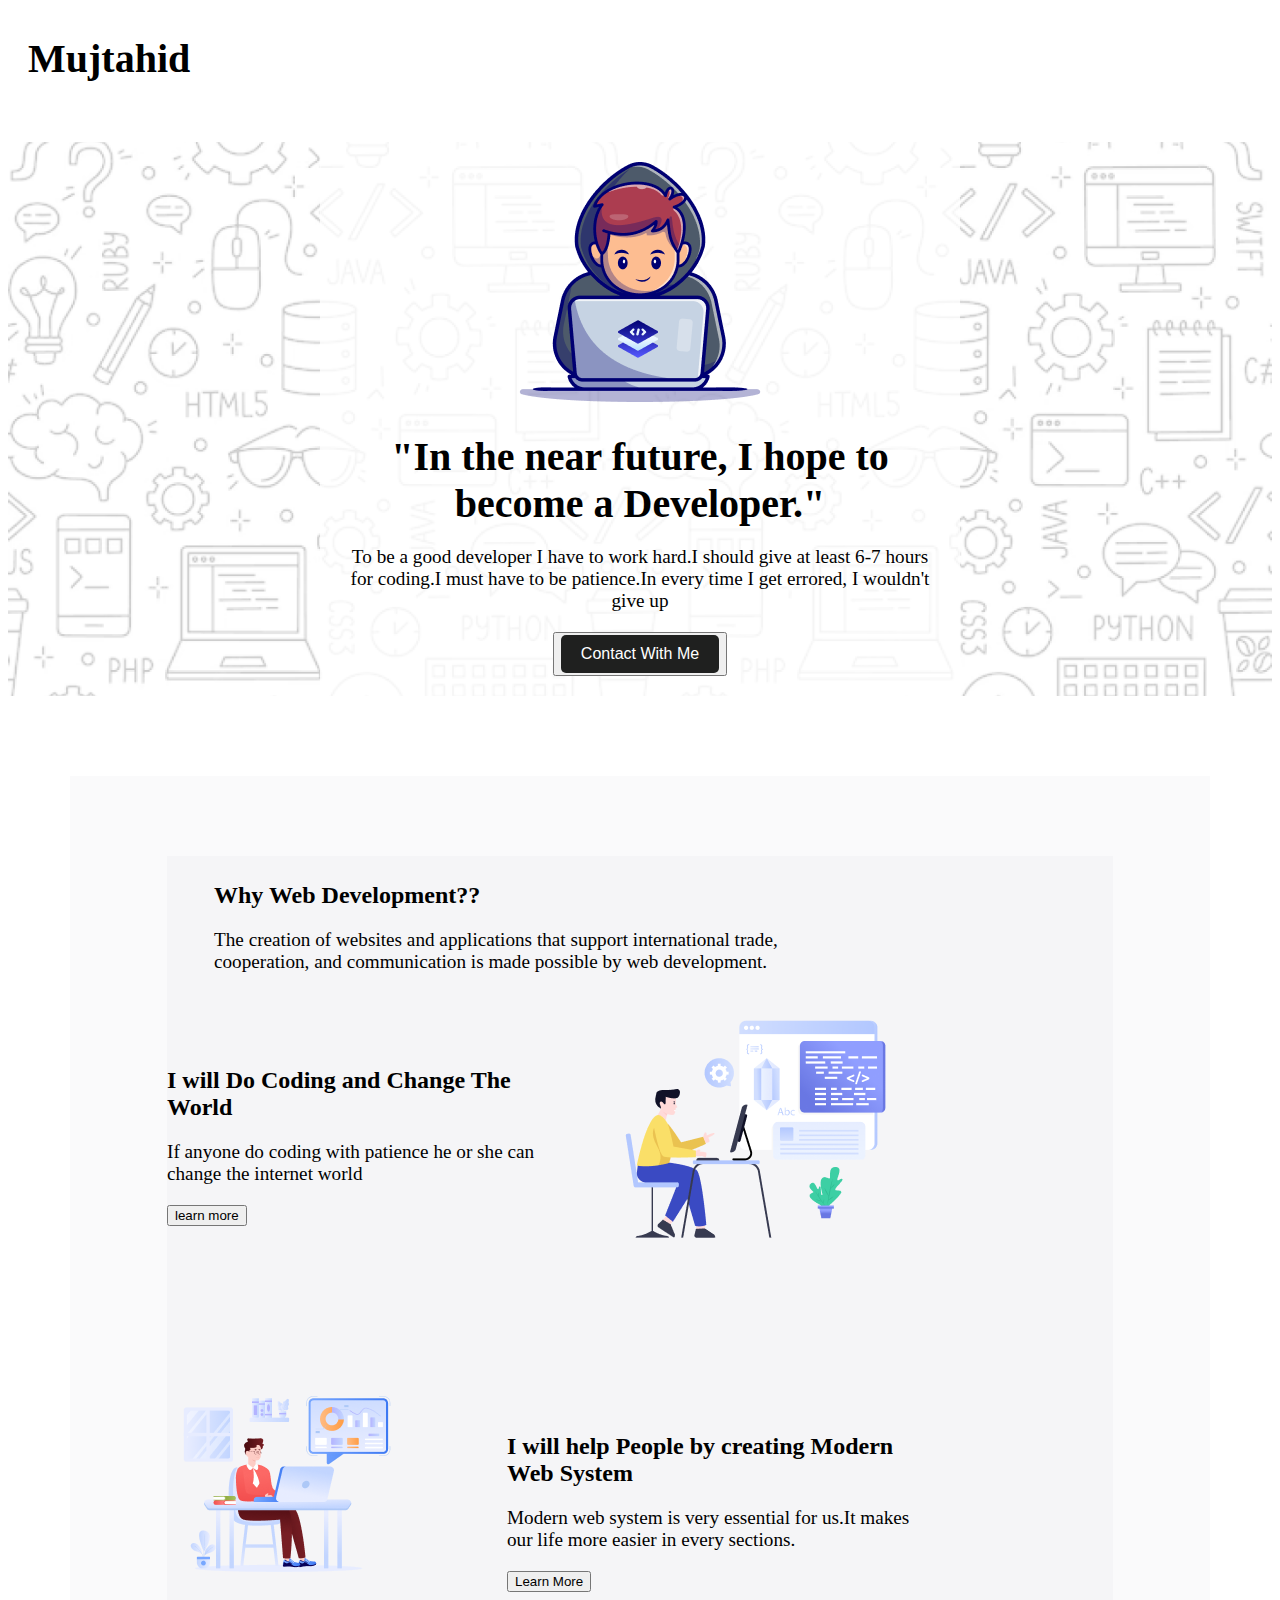
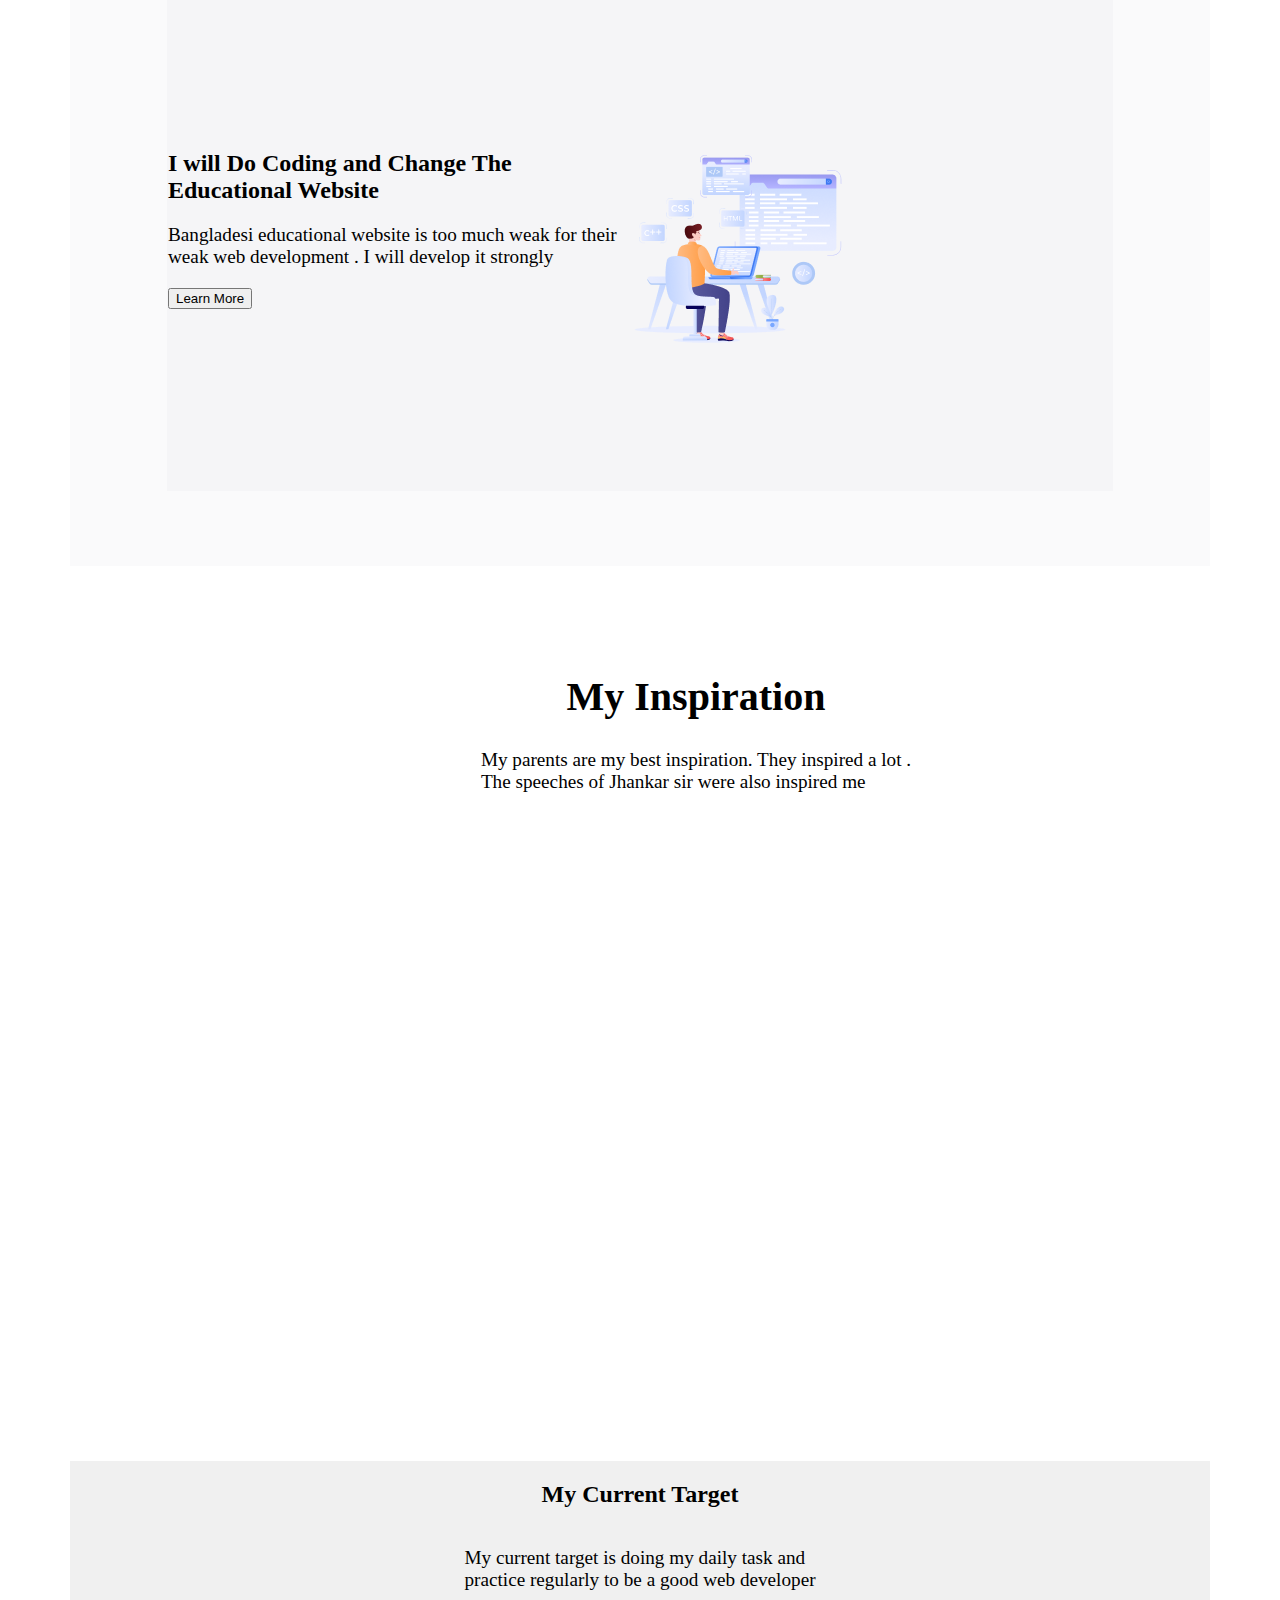
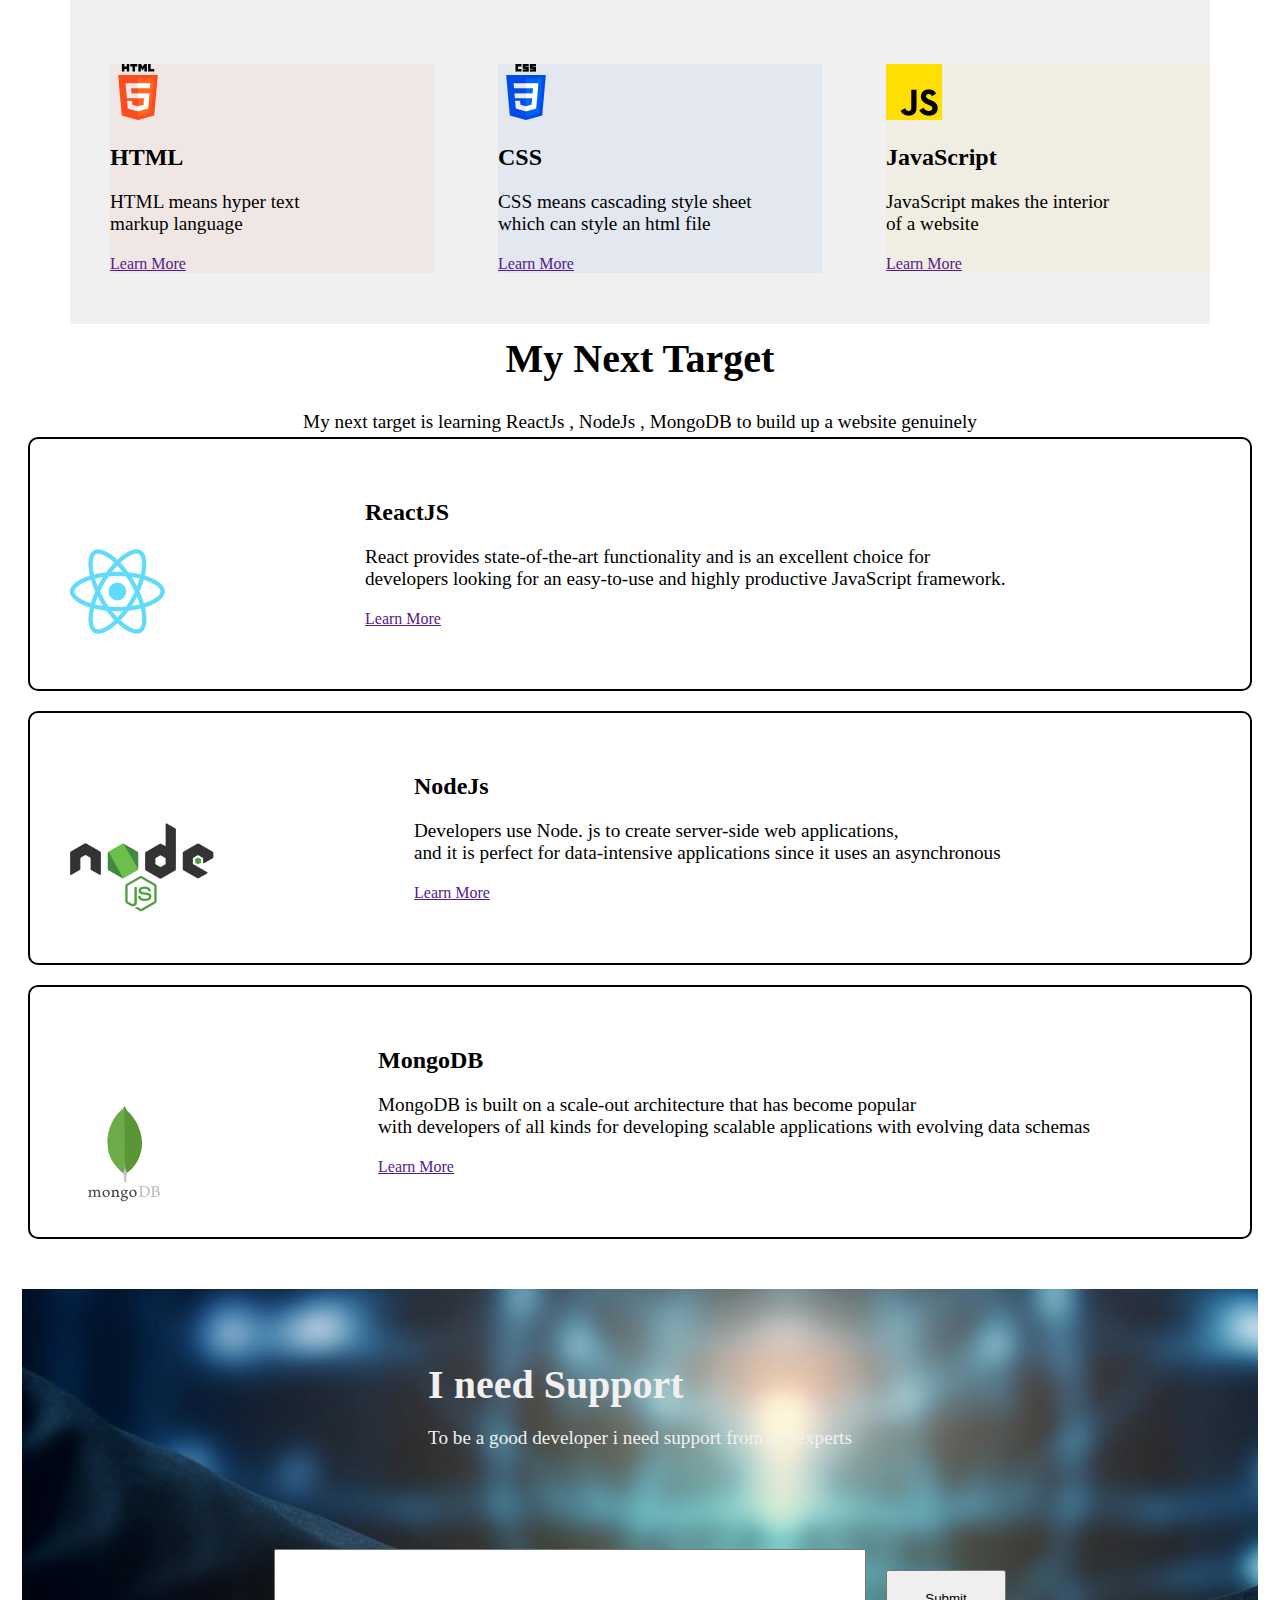
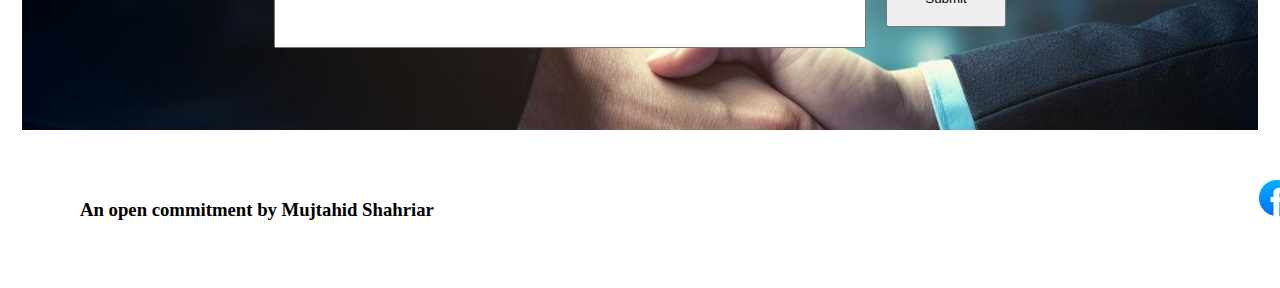
<file: index.html>
<!DOCTYPE html>
<html lang="en">
<head>
    <meta charset="UTF-8">
    <meta name="viewport" content="width=device-width, initial-scale=1.0">
    <title>Dev Portfolio</title>
    <link rel="preconnect" href="https://fonts.googleapis.com">
<link rel="preconnect" href="https://fonts.gstatic.com" crossorigin>
<link href="https://fonts.googleapis.com/css2?family=Azeret+Mono:ital,wght@0,100..900;1,100..900&display=swap" rel="stylesheet">
<link rel="stylesheet" href="./style.css">
</head>
<body>
    <header>
        <section>
            <div class="navi">
                <h1 class="up head">Mujtahid</h1>
                <button class="up but">Download Resume</button>
            </div>
        </section>
    <section class="first ">
        <div class="content"> 
            <img src="./assets/Group.png" alt="Center Image"> <!-- Replace 'center-image.jpg' with your image path -->
            <h1>"In the near future, I hope to become a Developer." </h1>
            <p>To be a good developer I have to work hard.I should give at least 6-7 hours for coding.I must have to be patience.In every time I get errored, I wouldn't give up </p>
            <button><a href="#" class="button">Contact With Me</a></button>
        </div>    
    </section>

    </header>
    <main>
        <div class="outer-container">
            
            
            <div class="inner-container">
              <div class="txt">   <h2>Why Web Development??</h2>
                <p>The creation of websites and applications that support international trade,<br> cooperation, and communication is made possible by web development.</p></div>
              <div  class="inner-box" id="one" >
                
                    <div class="upper">
                    <h2>I will Do Coding and Change The <br>World</h2>
                    <p>If anyone do coding with patience he or she can <br> change the internet world</p>
                    <button>learn more</button>
                    </div>
                    <div class="right">
                        <img src="./assets/Layer_1.png" alt="">

                    </div>
              </div>
              <div class="inner-box" id="two">
                <div class="mid">
                    <img src="./assets/Group 3.png" alt="">
                </div>
                <div class="r1">
                    <h2>I will help People by creating Modern <br>Web System</h2>
                    <p>Modern web system is very essential for us.It makes <br>our life more easier in every sections.</p>
                    <button>Learn More</button>

                </div>
              </div>
              <div class="inner-box" id="three">
                <div class="last">
                    <h2>I will Do Coding and Change The <br>Educational Website</h2>
                    <p>Bangladesi educational website is too much weak for their <br> weak  web development . I will develop it strongly</p>
                    <button>Learn More</button>
                </div>
                <div class="r2">
                    <img src="./assets/Group 4.png" alt="">
                </div>
              </div>
            
            </div>
          </div>
          <div class="inspire">
            <div class="uc">
            <h1 class="inspiration">My Inspiration</h1>
            <p class="inspiration">My parents are my best inspiration. They inspired a lot . <br> The speeches of Jhankar sir were also inspired me  </p>
        </div> 
        <iframe class="yt" width="1076" height="550" src="https://www.youtube.com/embed/5O5e0nnVulY?si=nMim3J33lgjTlqzb" title="YouTube video player" frameborder="0" allow="accelerometer; autoplay; clipboard-write; encrypted-media; gyroscope; picture-in-picture; web-share" referrerpolicy="strict-origin-when-cross-origin" allowfullscreen></iframe>
          </div>
          <div class="container">
            <div class="top-middle">
                <h2>My Current Target</h2>
                <p>My current target is doing my daily task and <br> practice regularly to be a good web developer</p>
            </div>
            <div class="flex-container">
              <div class="flex-item">
                <div class="html">
                <img src="./assets/html.png" alt="">
                <h2>HTML</h2>
                <p>HTML means hyper text <br> markup language</p>
                 <a href="">Learn More</a>
            </div>
              </div>
              <div class="flex-item">
                <div class="css">
                    <img src="./assets/css.png" alt="">
                    <h2>CSS</h2>
                    <p>CSS means cascading style sheet <br>which can style an html file </p>
                    <a href="">Learn More</a>
                </div>
              </div>
              <div class="flex-item">
                <div class="java">
                    <img src="./assets/js.png" alt="">
                    <h2>JavaScript</h2>
                    <p>JavaScript makes the interior <br> of a website </p>
                    <a href="">Learn More</a>
                </div>
              </div>
            </div>
          </div>
          <div class="others-heading">
               <h1>
                My Next Target
               </h1>
                <p>
                   My next target is learning ReactJs , NodeJs , MongoDB to build up a website genuinely 
                </p>
          </div>
          <div class="react">
            <img class="re-img" src="./assets/react.png" alt="" sizes="" srcset="">
            <div class="inner-react">
            <h2>
                ReactJS
            </h2>
            <p>React provides state-of-the-art functionality and is an excellent choice for <br> developers looking for an easy-to-use and highly productive JavaScript framework.</p>
            <a href="">Learn More</a>
        </div>
          </div>
          <div class="node">
            <img class="no-img" src="./assets/nodejs.png" alt="">
            <div class="inner-node">
                <h2>NodeJs</h2>
                <p>Developers use Node. js to create server-side web applications,<br> and it is perfect for data-intensive applications since it uses an asynchronous</p>
                <a href="">Learn More</a>
            </div>
          </div>
          <div class="mongo">
            <img class="mong-img" src="./assets/mongodb.png" alt="">
            <div class="inner-mong">
            <h2>MongoDB</h2> 
            <p>MongoDB is built on a scale-out architecture that has become popular <br> with developers of all kinds for developing scalable applications with evolving data schemas</p>
            <a href="">Learn More</a>
            </div>
          </div>
          <div class="foot-up">
            <div class="foot-text">
               <div><h1 class="fnts">I need Support</h1>
                <p class="fnt">To be a good developer i need support from the experts</p></div>
                <div class="foot-div">
                    <input class="feed" type="text" >
                    <button class="last-sub">Submit</button>
                   </div>
            </div>
          </div>
          
    </main>
    <footer>
            <div class="footer">
              <div class="inner-footer"> <div> <h3>An open commitment by Mujtahid Shahriar</h3></div>
               <div>
                <img src="./assets/facebook.png" alt="">
                <img src="./assets/github.png" alt="">
                <img src="./assets/linkedin-icon 1.png" alt="">
               </div>
            </div>
            </div>
    </footer>
</body>
</html>
</file>
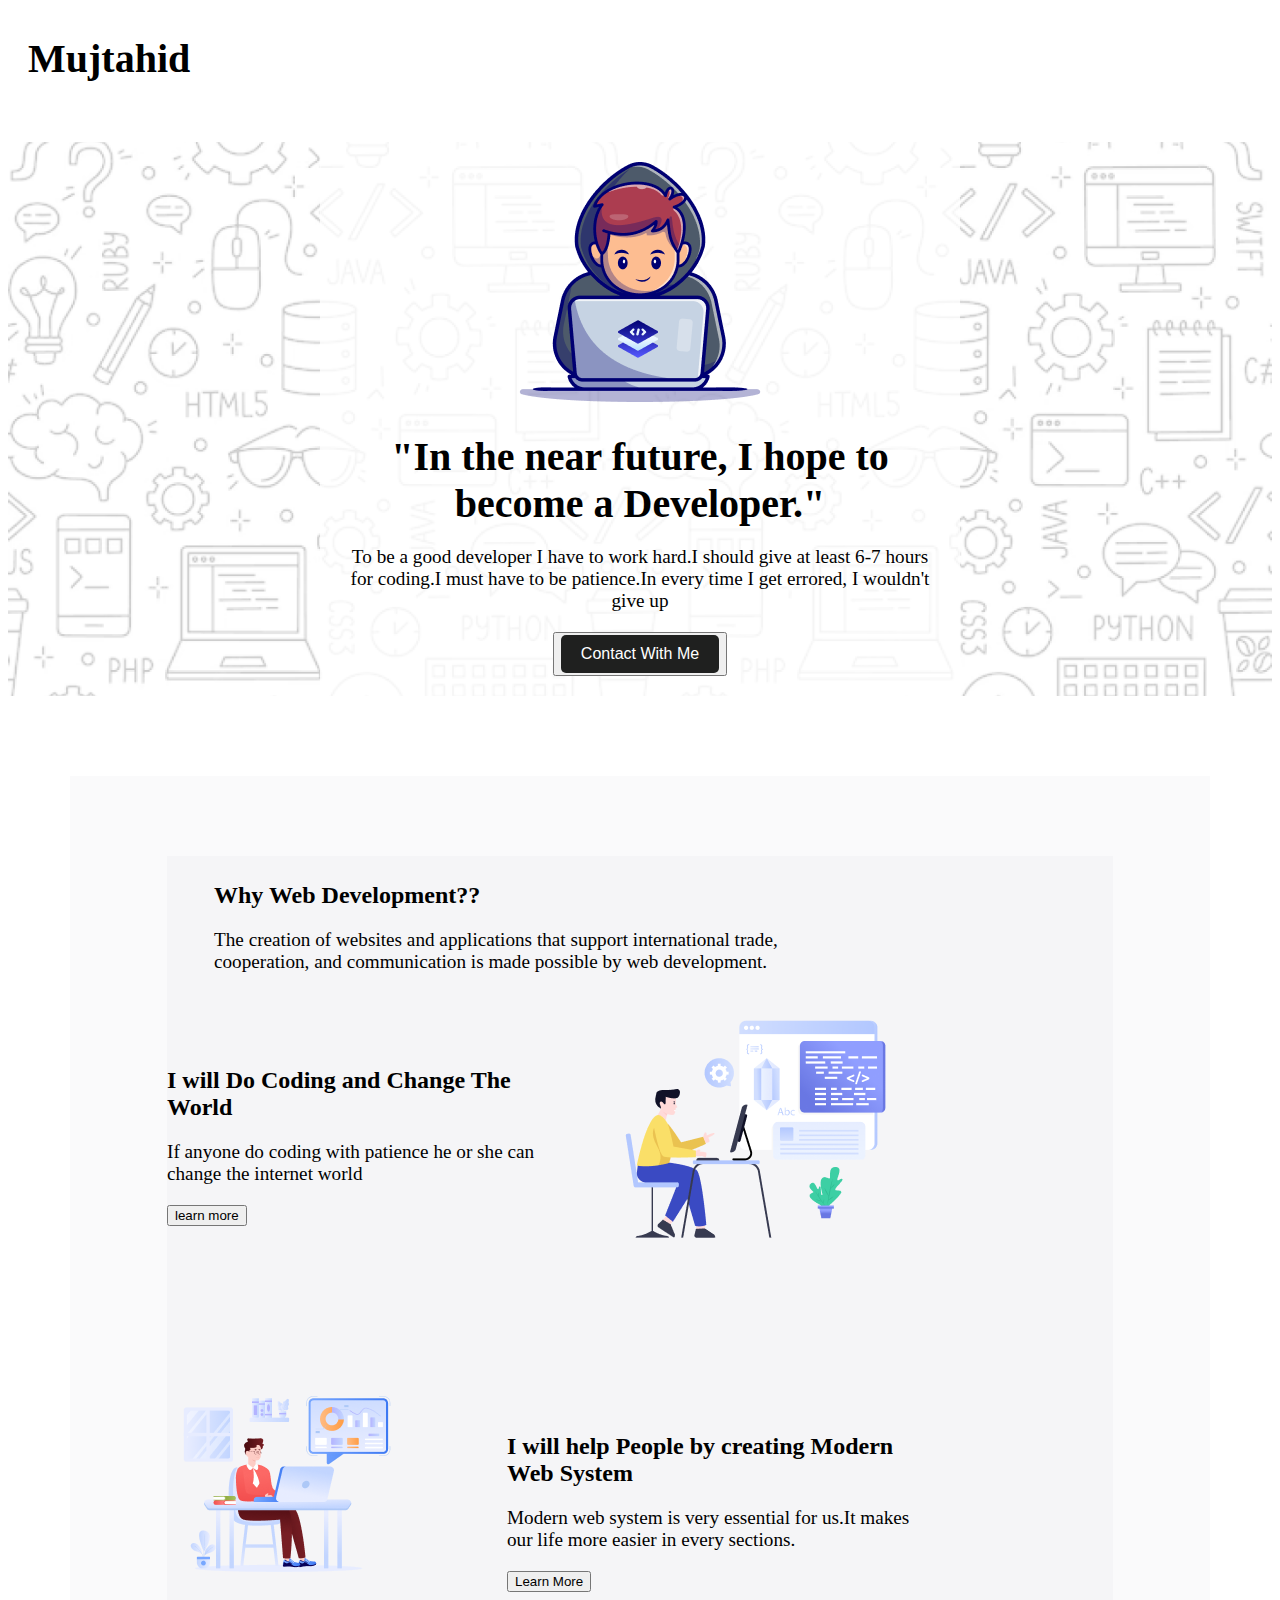
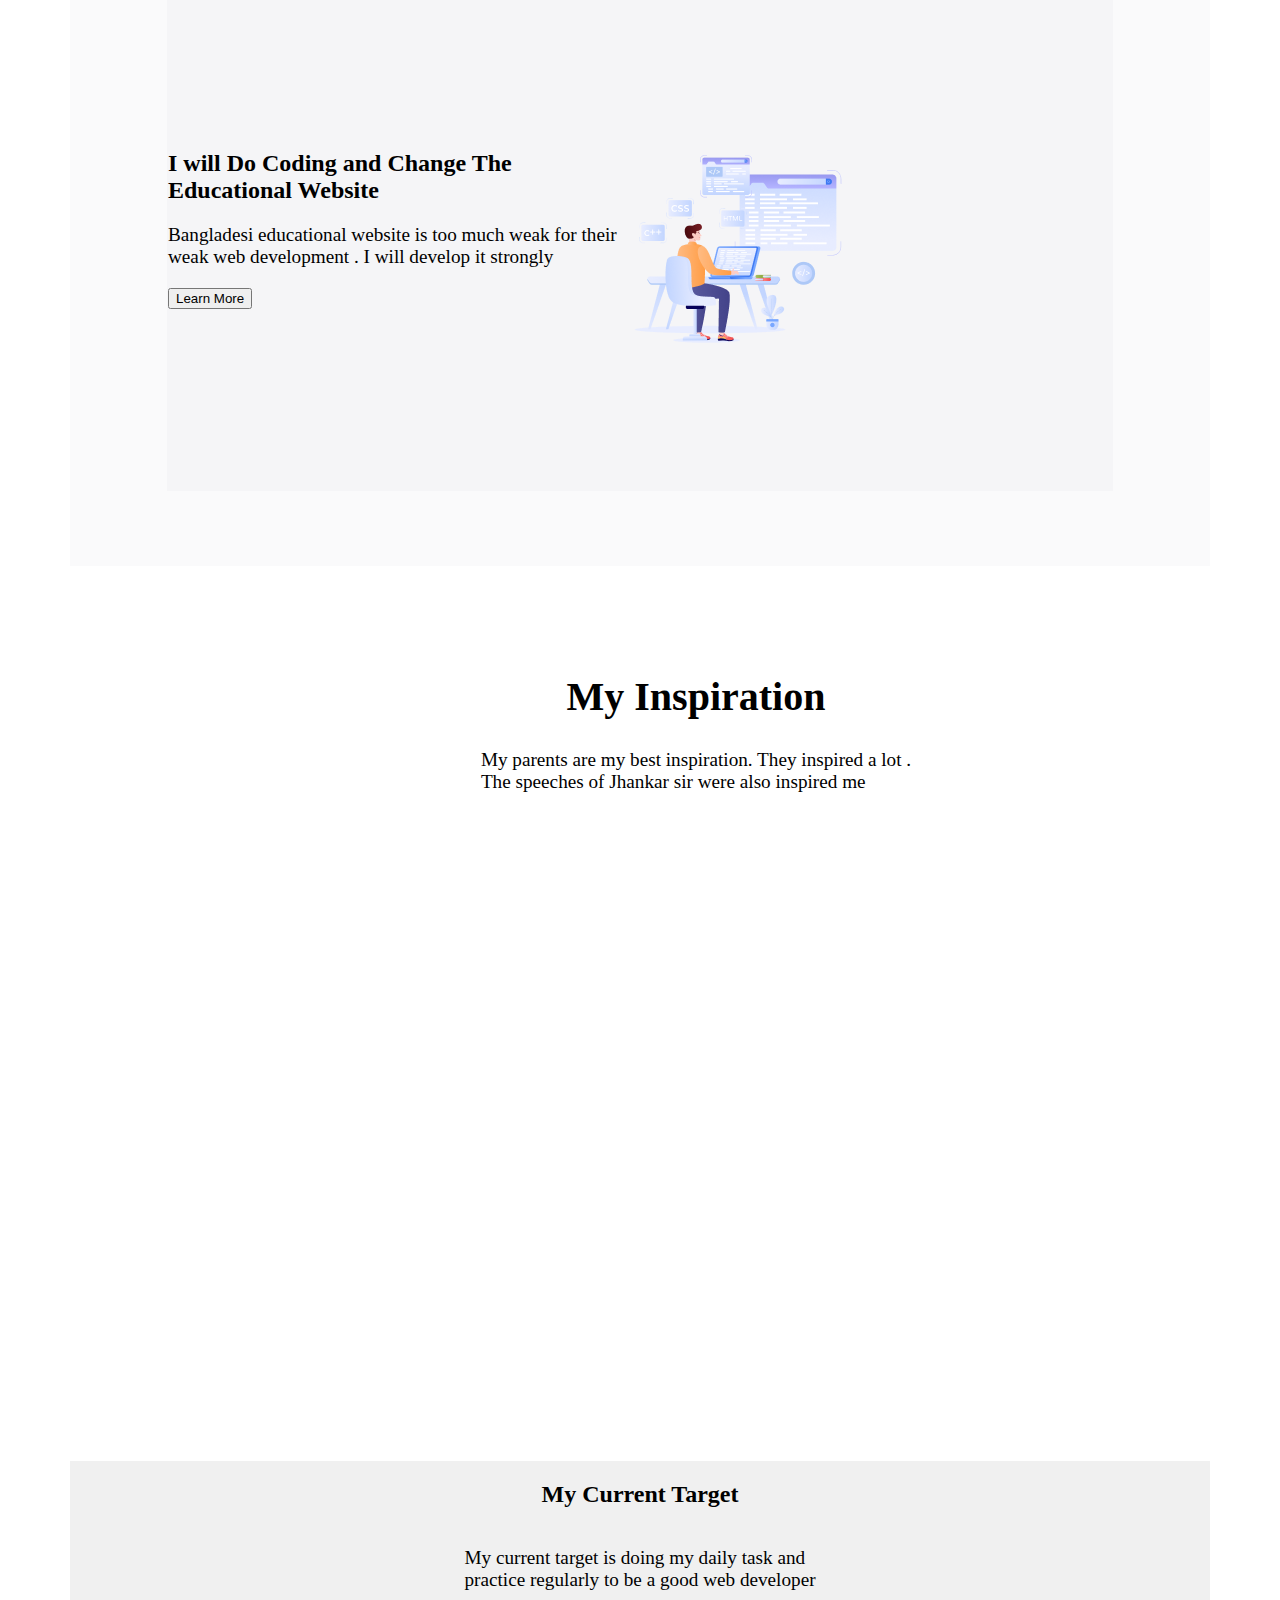
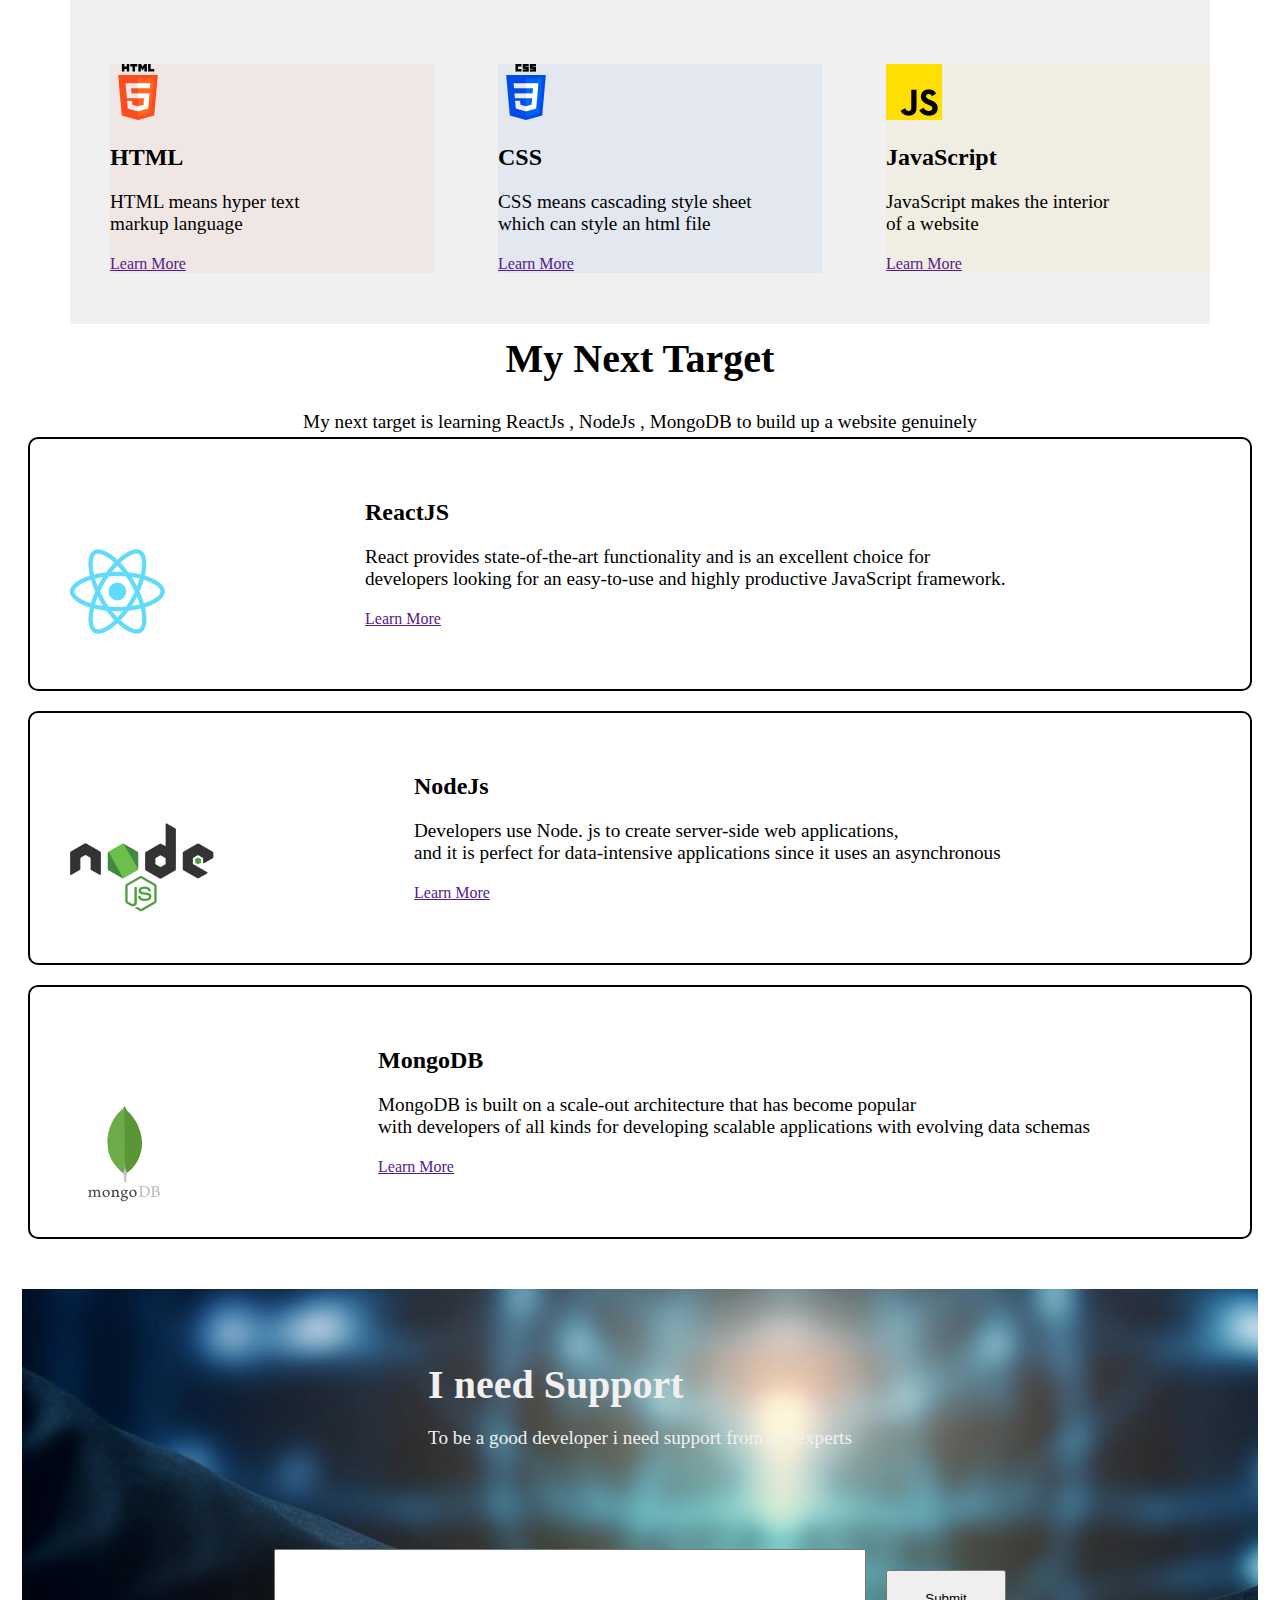
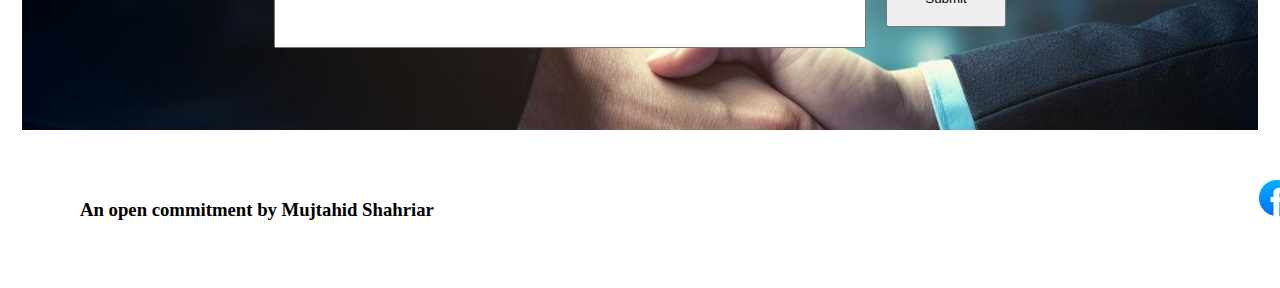
<file: Assignment/index.html>
<!DOCTYPE html>
<html lang="en">
<head>
    <meta charset="UTF-8">
    <meta name="viewport" content="width=device-width, initial-scale=1.0">
    <title>Dev Portfolio</title>
    <link rel="preconnect" href="https://fonts.googleapis.com">
<link rel="preconnect" href="https://fonts.gstatic.com" crossorigin>
<link href="https://fonts.googleapis.com/css2?family=Azeret+Mono:ital,wght@0,100..900;1,100..900&display=swap" rel="stylesheet">
<link rel="stylesheet" href="../Assignment/style.css">
</head>
<body>
    <header>
        <section>
            <div class="navi">
                <h1 class="up head">Mujtahid</h1>
                <button class="up but">Download Resume</button>
            </div>
        </section>
    <section class="first ">
        <div class="content"> 
            <img src="./assets/Group.png" alt="Center Image"> <!-- Replace 'center-image.jpg' with your image path -->
            <h1>"In the near future, I hope to become a Developer." </h1>
            <p>To be a good developer I have to work hard.I should give at least 6-7 hours for coding.I must have to be patience.In every time I get errored, I wouldn't give up </p>
            <button><a href="#" class="button">Contact With Me</a></button>
        </div>    
    </section>

    </header>
    <main>
        <div class="outer-container">
            
            
            <div class="inner-container">
              <div class="txt">   <h2>Why Web Development??</h2>
                <p>The creation of websites and applications that support international trade,<br> cooperation, and communication is made possible by web development.</p></div>
              <div  class="inner-box" id="one" >
                
                    <div class="upper">
                    <h2>I will Do Coding and Change The <br>World</h2>
                    <p>If anyone do coding with patience he or she can <br> change the internet world</p>
                    <button>learn more</button>
                    </div>
                    <div class="right">
                        <img src="./assets/Layer_1.png" alt="">

                    </div>
              </div>
              <div class="inner-box" id="two">
                <div class="mid">
                    <img src="./assets/Group 3.png" alt="">
                </div>
                <div class="r1">
                    <h2>I will help People by creating Modern <br>Web System</h2>
                    <p>Modern web system is very essential for us.It makes <br>our life more easier in every sections.</p>
                    <button>Learn More</button>

                </div>
              </div>
              <div class="inner-box" id="three">
                <div class="last">
                    <h2>I will Do Coding and Change The <br>Educational Website</h2>
                    <p>Bangladesi educational website is too much weak for their <br> weak  web development . I will develop it strongly</p>
                    <button>Learn More</button>
                </div>
                <div class="r2">
                    <img src="./assets/Group 4.png" alt="">
                </div>
              </div>
            
            </div>
          </div>
          <div class="inspire">
            <div class="uc">
            <h1 class="inspiration">My Inspiration</h1>
            <p class="inspiration">My parents are my best inspiration. They inspired a lot . <br> The speeches of Jhankar sir were also inspired me  </p>
        </div> 
        <iframe class="yt" width="1076" height="550" src="https://www.youtube.com/embed/5O5e0nnVulY?si=nMim3J33lgjTlqzb" title="YouTube video player" frameborder="0" allow="accelerometer; autoplay; clipboard-write; encrypted-media; gyroscope; picture-in-picture; web-share" referrerpolicy="strict-origin-when-cross-origin" allowfullscreen></iframe>
          </div>
          <div class="container">
            <div class="top-middle">
                <h2>My Current Target</h2>
                <p>My current target is doing my daily task and <br> practice regularly to be a good web developer</p>
            </div>
            <div class="flex-container">
              <div class="flex-item">
                <div class="html">
                <img src="./assets/html.png" alt="">
                <h2>HTML</h2>
                <p>HTML means hyper text <br> markup language</p>
                 <a href="">Learn More</a>
            </div>
              </div>
              <div class="flex-item">
                <div class="css">
                    <img src="./assets/css.png" alt="">
                    <h2>CSS</h2>
                    <p>CSS means cascading style sheet <br>which can style an html file </p>
                    <a href="">Learn More</a>
                </div>
              </div>
              <div class="flex-item">
                <div class="java">
                    <img src="./assets/js.png" alt="">
                    <h2>JavaScript</h2>
                    <p>JavaScript makes the interior <br> of a website </p>
                    <a href="">Learn More</a>
                </div>
              </div>
            </div>
          </div>
          <div class="others-heading">
               <h1>
                My Next Target
               </h1>
                <p>
                   My next target is learning ReactJs , NodeJs , MongoDB to build up a website genuinely 
                </p>
          </div>
          <div class="react">
            <img class="re-img" src="./assets/react.png" alt="" sizes="" srcset="">
            <div class="inner-react">
            <h2>
                ReactJS
            </h2>
            <p>React provides state-of-the-art functionality and is an excellent choice for <br> developers looking for an easy-to-use and highly productive JavaScript framework.</p>
            <a href="">Learn More</a>
        </div>
          </div>
          <div class="node">
            <img class="no-img" src="./assets/nodejs.png" alt="">
            <div class="inner-node">
                <h2>NodeJs</h2>
                <p>Developers use Node. js to create server-side web applications,<br> and it is perfect for data-intensive applications since it uses an asynchronous</p>
                <a href="">Learn More</a>
            </div>
          </div>
          <div class="mongo">
            <img class="mong-img" src="./assets/mongodb.png" alt="">
            <div class="inner-mong">
            <h2>MongoDB</h2> 
            <p>MongoDB is built on a scale-out architecture that has become popular <br> with developers of all kinds for developing scalable applications with evolving data schemas</p>
            <a href="">Learn More</a>
            </div>
          </div>
          <div class="foot-up">
            <div class="foot-text">
               <div><h1 class="fnts">I need Support</h1>
                <p class="fnt">To be a good developer i need support from the experts</p></div>
                <div class="foot-div">
                    <input class="feed" type="text" >
                    <button class="last-sub">Submit</button>
                   </div>
            </div>
          </div>
          
    </main>
    <footer>
            <div class="footer">
              <div class="inner-footer"> <div> <h3>An open commitment by Mujtahid Shahriar</h3></div>
               <div>
                <img src="./assets/facebook.png" alt="">
                <img src="./assets/github.png" alt="">
                <img src="./assets/linkedin-icon 1.png" alt="">
               </div>
            </div>
            </div>
    </footer>
</body>
</html>
</file>
<file: style.css>
.first {
    margin: 0;
    padding: 0;
    background-image: url(./assets/Hero-bg.png); 
    background-size: cover;
    background-position: center;
    display: flex;
    flex-direction: column;
    justify-content: center;
    align-items: center;
    text-align: center;
    margin-top: 50px;
  }
  .content {
    max-width: 600px;
    padding: 20px;
    background-color: rgba(255, 255, 255, 0.8); 
    border-radius: 10px;
  }
  h1 {
    font-size: 2.5em;
    margin-bottom: 10px;
  }
  p {
    font-size: 1.2em;
    margin-bottom: 20px;
  }
  .button {
    display: inline-block;
    padding: 10px 20px;
    background-color: #1f201f; 
    color: white;
    text-decoration: none;
    font-size: 1.2em;
    border-radius: 5px;
    transition: background-color 0.3s ease;
  }
  .navi{
    display: flex;
  }
  .navi h1{
    margin-left: 20px;
  }
  .navi button{
    margin-left: 1200px;
    width: 228px;
height: 58px;
margin-top: 20px;

  }

.outer-container {
  width: 1140px;
  height: 1390px;
  margin: 80px auto;
  background-color:rgba(13, 19, 33, 0.02); 
  padding: 80px 97px; 
  box-sizing: border-box; 
  border: 2px red;
}
.inner-container {
  width: 946px;
  height: 1235px;
 
  background-color: rgba(13, 19, 33, 0.02); 
  display: flex;
  flex-wrap: wrap;
  justify-content:space-between;
  box-sizing: border-box; 
  flex-direction: column;
justify-content: center;
align-items: center;
  
}
.txt{
  width: 852px;
height: 115px;

flex-direction: row;
justify-content: center;
align-items: flex-start;
margin: 0 auto;
position: static;

}
.inner-box{
  width: 946px;
  height: 336px;
  margin-bottom: 20px; 
  margin-top: 10px;
  display: flex;
  
}
#one{
  margin-top: 20px;
}
.upper .mid .last{
  width: 50%;
  height: 336px;
  display: flex;
flex-direction: column;
justify-content: center;
align-items: flex-start;
padding: 0px;
align-items: center;
justify-content: center;
margin-left: 30px;
}
.last{
  padding: 1px;
}
.right .r1 .r2{
  width: 50%;
  height: 336px;
  justify-content: center;
  align-items: center;
  margin-top: 50px;
  margin-left: 100px;
}
.r1{
  margin-left: 100px;
  margin-top: 50px;
} 
.upper{
  margin-top: 50px;
}
.right{
  margin-left: 90px;
  margin-top: 20px;
}
.inspire{
  width: 1140px;
height: 775px;


margin: 0 auto;
}
.uc{
  width: 852px;
height: 113px;
display: flex;
flex-direction: column;
justify-content: flex-start;
align-items: center;
margin-left: 200px;
}
.yt{
  margin-top: 100px;
  margin-left: 40px;
}
.container {
  width: 1140px;
  height: 463px;
  margin: 0 auto;
  background-color: #f0f0f0;
  display: flex;
  flex-direction: column;
  justify-content: flex-start;
  align-items: center;
  position: relative;
  margin-top: 40px;
}

.top-middle {
  width: 852px;
  height: 115px;
  
  margin-top: 0px;
  display: flex;
flex-direction: column;
justify-content: flex-start;
align-items: center;
}

.flex-container {
  display: flex;
  justify-content: space-between;
  width: 100%;
  margin-top: 48px;
}

.flex-item {
  width: 364px;
  height: 300px;
  border-radius: 5px;
 
}
.html{
  margin-left: 40px;
  margin-top: 40px;
  background-color: rgba(255, 76, 30, 0.05);
}
.css{
  margin-left: 40px;
  margin-top: 40px;
  background-color: rgba(0, 76, 232, 0.05);
}
.java{
  margin-left: 40px;
  margin-top: 40px;
  background-color: rgba(255, 223, 0, 0.05);
}
.others-heading{

width: 946px;
height: 113px;
display: flex;
flex-direction: column;
justify-content: center;
align-items: center;
margin: 0 auto;
}
.react {
  position: static;
width: 1140px;
height: 170px;
/* Auto layout */
display: flex;
flex-direction: row;
justify-content: flex-start;
align-items: flex-start;
padding: 40px;
border: 2px solid black;
margin: 0 auto;
border-radius: 10px;
}
.inner-react {
  margin-left: 200px;
  margin-bottom: 100px;
  align-items: center;
}
.re-img {
  margin-top: 70px;
}
.node{
  position: static;
  width: 1140px;
  height: 170px;
  /* Auto layout */
  display: flex;
  flex-direction: row;
  justify-content: flex-start;
  align-items: flex-start;
  padding: 40px;
  border: 2px solid black;
 margin: 0 auto;
  border-radius: 10px;
  margin-top: 20px;
}
.inner-node{
  margin-left: 200px;
  margin-bottom: 100px;
  align-items: center;
}
.no-img{
  margin-top: 70px;
}
.mongo{
  position: static;
  width: 1140px;
  height: 170px;
  /* Auto layout */
  display: flex;
  flex-direction: row;
  justify-content: flex-start;
  align-items: flex-start;
  padding: 40px;
  border: 2px solid black;
 margin: 0 auto;
  border-radius: 10px;
  margin-top: 20px;
}
.mong-img{
  margin-top: 70px;
}
.inner-mong{
  margin-left: 200px;
  margin-bottom: 100px;
  align-items: center;
}
.foot-up{
  width: 1140px;
height: 313px;
display: flex;
flex-direction: column;
justify-content: flex-start;
align-items: flex-start;
padding: 64px 48px 64px 48px;
background-image: url(./assets/handshake.jpg);
margin: 0 auto;
margin-top: 50px;
background-color: rgba(0, 0, 0, 0.2)
  rgba(0, 0, 0, 0.2)
  rgba(0, 0, 0, 0.2);
  
}
.foot-text{
  position: static;
  width: 730px;
  height: 104px;
  /* Auto layout */
  display: flex;
  flex-direction: column;
  justify-content: center;
  align-items: center;
  padding: 0px;
  margin: 0 auto;
  
  
 
}
.fnt{
  color: #f0f0f0;
  margin-bottom: 100px;
}
.feed{
  position: static;
width: 548px;
height: 57px;
/* Auto layout */
display: flex;
flex-direction: row;
justify-content: flex-start;
align-items: center;
padding: 19px 20px 19px 20px;

}
.last-sub{
  position: static;
  width: 120px;
  height: 57px;
  /* Auto layout */
  display: flex;
  flex-direction: row;
  justify-content: center;
  align-items: center;
  padding: 17px 20px 17px 20px;
  margin-left: 20px;
}
.foot-div{
  display: flex;
  flex-direction: row;
  justify-content: center;
  align-items: center;
  
  
}
.fnts{
  margin-top: 200px;
  color: #f0f0f0;
  display: flex;
  justify-content: flex-start;
  align-items: center;
}
.footer{
  width: 1440px;
height: 100px;

margin: 0 auto;
margin-top: 50px;
display: flex;

}
.inner-footer{
  width: 90%;
  margin: 0 auto;
  display: flex;
  justify-content: space-between;
}
</file>
<file: Assignment/style.css>
.first {
    margin: 0;
    padding: 0;
    background-image: url(./assets/Hero-bg.png); 
    background-size: cover;
    background-position: center;
    display: flex;
    flex-direction: column;
    justify-content: center;
    align-items: center;
    text-align: center;
    margin-top: 50px;
  }
  .content {
    max-width: 600px;
    padding: 20px;
    background-color: rgba(255, 255, 255, 0.8); 
    border-radius: 10px;
  }
  h1 {
    font-size: 2.5em;
    margin-bottom: 10px;
  }
  p {
    font-size: 1.2em;
    margin-bottom: 20px;
  }
  .button {
    display: inline-block;
    padding: 10px 20px;
    background-color: #1f201f; 
    color: white;
    text-decoration: none;
    font-size: 1.2em;
    border-radius: 5px;
    transition: background-color 0.3s ease;
  }
  .navi{
    display: flex;
  }
  .navi h1{
    margin-left: 20px;
  }
  .navi button{
    margin-left: 1200px;
    width: 228px;
height: 58px;
margin-top: 20px;

  }

.outer-container {
  width: 1140px;
  height: 1390px;
  margin: 80px auto;
  background-color:rgba(13, 19, 33, 0.02); 
  padding: 80px 97px; 
  box-sizing: border-box; 
  border: 2px red;
}
.inner-container {
  width: 946px;
  height: 1235px;
 
  background-color: rgba(13, 19, 33, 0.02); 
  display: flex;
  flex-wrap: wrap;
  justify-content:space-between;
  box-sizing: border-box; 
  flex-direction: column;
justify-content: center;
align-items: center;
  
}
.txt{
  width: 852px;
height: 115px;

flex-direction: row;
justify-content: center;
align-items: flex-start;
margin: 0 auto;
position: static;

}
.inner-box{
  width: 946px;
  height: 336px;
  margin-bottom: 20px; 
  margin-top: 10px;
  display: flex;
  
}
#one{
  margin-top: 20px;
}
.upper .mid .last{
  width: 50%;
  height: 336px;
  display: flex;
flex-direction: column;
justify-content: center;
align-items: flex-start;
padding: 0px;
align-items: center;
justify-content: center;
margin-left: 30px;
}
.last{
  padding: 1px;
}
.right .r1 .r2{
  width: 50%;
  height: 336px;
  justify-content: center;
  align-items: center;
  margin-top: 50px;
  margin-left: 100px;
}
.r1{
  margin-left: 100px;
  margin-top: 50px;
} 
.upper{
  margin-top: 50px;
}
.right{
  margin-left: 90px;
  margin-top: 20px;
}
.inspire{
  width: 1140px;
height: 775px;


margin: 0 auto;
}
.uc{
  width: 852px;
height: 113px;
display: flex;
flex-direction: column;
justify-content: flex-start;
align-items: center;
margin-left: 200px;
}
.yt{
  margin-top: 100px;
  margin-left: 40px;
}
.container {
  width: 1140px;
  height: 463px;
  margin: 0 auto;
  background-color: #f0f0f0;
  display: flex;
  flex-direction: column;
  justify-content: flex-start;
  align-items: center;
  position: relative;
  margin-top: 40px;
}

.top-middle {
  width: 852px;
  height: 115px;
  
  margin-top: 0px;
  display: flex;
flex-direction: column;
justify-content: flex-start;
align-items: center;
}

.flex-container {
  display: flex;
  justify-content: space-between;
  width: 100%;
  margin-top: 48px;
}

.flex-item {
  width: 364px;
  height: 300px;
  border-radius: 5px;
 
}
.html{
  margin-left: 40px;
  margin-top: 40px;
  background-color: rgba(255, 76, 30, 0.05);
}
.css{
  margin-left: 40px;
  margin-top: 40px;
  background-color: rgba(0, 76, 232, 0.05);
}
.java{
  margin-left: 40px;
  margin-top: 40px;
  background-color: rgba(255, 223, 0, 0.05);
}
.others-heading{

width: 946px;
height: 113px;
display: flex;
flex-direction: column;
justify-content: center;
align-items: center;
margin: 0 auto;
}
.react {
  position: static;
width: 1140px;
height: 170px;
/* Auto layout */
display: flex;
flex-direction: row;
justify-content: flex-start;
align-items: flex-start;
padding: 40px;
border: 2px solid black;
margin: 0 auto;
border-radius: 10px;
}
.inner-react {
  margin-left: 200px;
  margin-bottom: 100px;
  align-items: center;
}
.re-img {
  margin-top: 70px;
}
.node{
  position: static;
  width: 1140px;
  height: 170px;
  /* Auto layout */
  display: flex;
  flex-direction: row;
  justify-content: flex-start;
  align-items: flex-start;
  padding: 40px;
  border: 2px solid black;
 margin: 0 auto;
  border-radius: 10px;
  margin-top: 20px;
}
.inner-node{
  margin-left: 200px;
  margin-bottom: 100px;
  align-items: center;
}
.no-img{
  margin-top: 70px;
}
.mongo{
  position: static;
  width: 1140px;
  height: 170px;
  /* Auto layout */
  display: flex;
  flex-direction: row;
  justify-content: flex-start;
  align-items: flex-start;
  padding: 40px;
  border: 2px solid black;
 margin: 0 auto;
  border-radius: 10px;
  margin-top: 20px;
}
.mong-img{
  margin-top: 70px;
}
.inner-mong{
  margin-left: 200px;
  margin-bottom: 100px;
  align-items: center;
}
.foot-up{
  width: 1140px;
height: 313px;
display: flex;
flex-direction: column;
justify-content: flex-start;
align-items: flex-start;
padding: 64px 48px 64px 48px;
background-image: url(./assets/handshake.jpg);
margin: 0 auto;
margin-top: 50px;
background-color: rgba(0, 0, 0, 0.2)
  rgba(0, 0, 0, 0.2)
  rgba(0, 0, 0, 0.2);
  
}
.foot-text{
  position: static;
  width: 730px;
  height: 104px;
  /* Auto layout */
  display: flex;
  flex-direction: column;
  justify-content: center;
  align-items: center;
  padding: 0px;
  margin: 0 auto;
  
  
 
}
.fnt{
  color: #f0f0f0;
  margin-bottom: 100px;
}
.feed{
  position: static;
width: 548px;
height: 57px;
/* Auto layout */
display: flex;
flex-direction: row;
justify-content: flex-start;
align-items: center;
padding: 19px 20px 19px 20px;

}
.last-sub{
  position: static;
  width: 120px;
  height: 57px;
  /* Auto layout */
  display: flex;
  flex-direction: row;
  justify-content: center;
  align-items: center;
  padding: 17px 20px 17px 20px;
  margin-left: 20px;
}
.foot-div{
  display: flex;
  flex-direction: row;
  justify-content: center;
  align-items: center;
  
  
}
.fnts{
  margin-top: 200px;
  color: #f0f0f0;
  display: flex;
  justify-content: flex-start;
  align-items: center;
}
.footer{
  width: 1440px;
height: 100px;

margin: 0 auto;
margin-top: 50px;
display: flex;

}
.inner-footer{
  width: 90%;
  margin: 0 auto;
  display: flex;
  justify-content: space-between;
}
</file>
